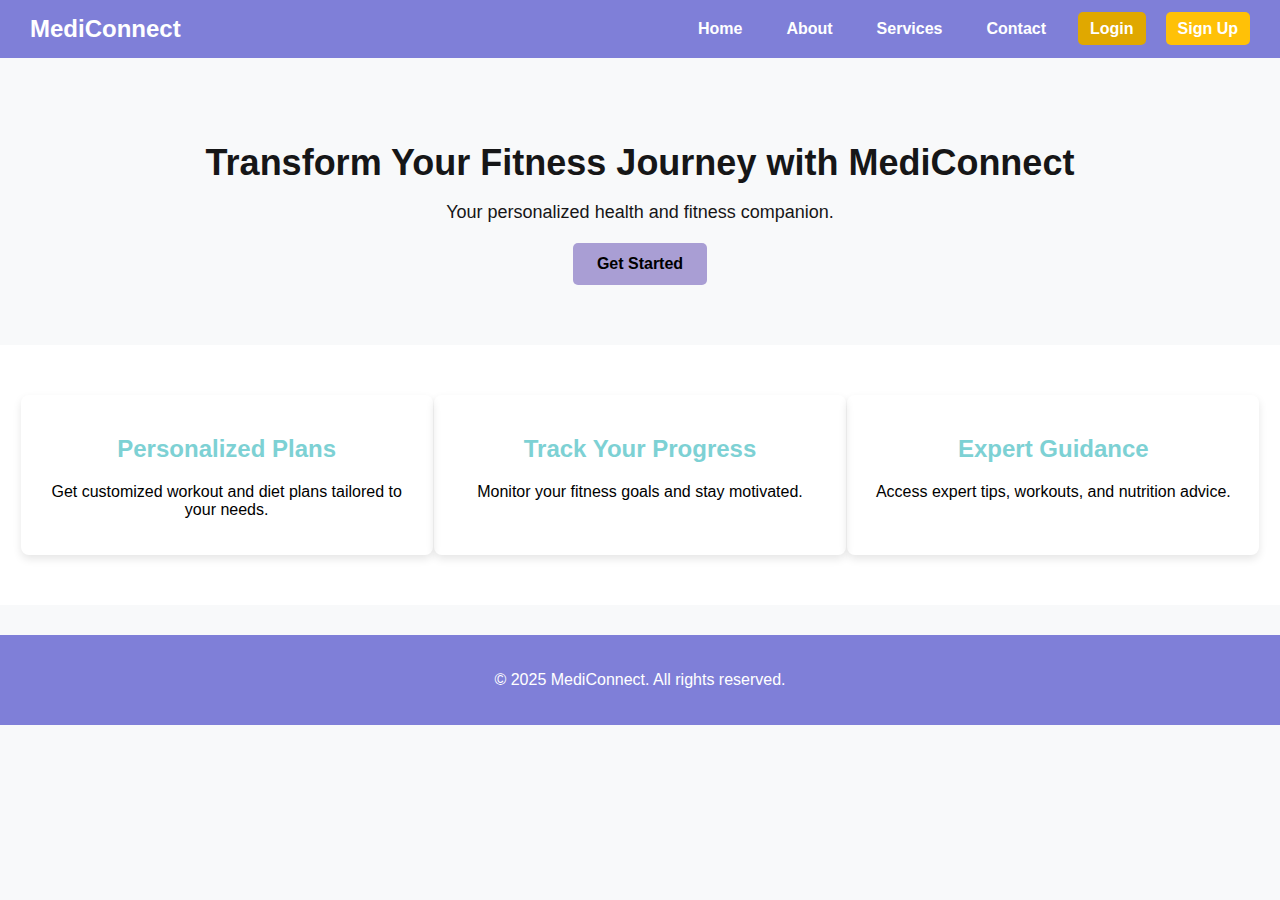
<file: index.html>
<!DOCTYPE html>
<html lang="en">
<head>
    <meta charset="UTF-8">
    <meta name="viewport" content="width=device-width, initial-scale=1.0">
    <title>MediConnect - Home</title>
    <link rel="stylesheet" href="style.css">
</head>
<body>
    <header>
        <div class="logo">MediConnect</div>
        <nav>
            <ul>
                <li><a href="home.html">Home</a></li>
                <li><a href="about.html">About</a></li>
                <li><a href="service.html">Services</a></li>
                <li><a href="contact.html">Contact</a></li>
                <li><a href="login.html" class="login-btn">Login</a></li>
                <li><a href="signup.html" class="signup-btn">Sign Up</a></li>
            </ul>
        </nav>
    </header>

    <section class="hero">
        <h1>Transform Your Fitness Journey with MediConnect</h1>
        <p>Your personalized health and fitness companion.</p>
        <a href="signup.html" class="cta-btn">Get Started</a>
    </section>

    <section class="features">
        <div class="feature">
            <h2>Personalized Plans</h2>
            <p>Get customized workout and diet plans tailored to your needs.</p>
        </div>
        <div class="feature">
            <h2>Track Your Progress</h2>
            <p>Monitor your fitness goals and stay motivated.</p>
        </div>
        <div class="feature">
            <h2>Expert Guidance</h2>
            <p>Access expert tips, workouts, and nutrition advice.</p>
        </div>
    </section>

    <footer>
        <p>&copy; 2025 MediConnect. All rights reserved.</p>
    </footer>
</body>
</html>
</file>
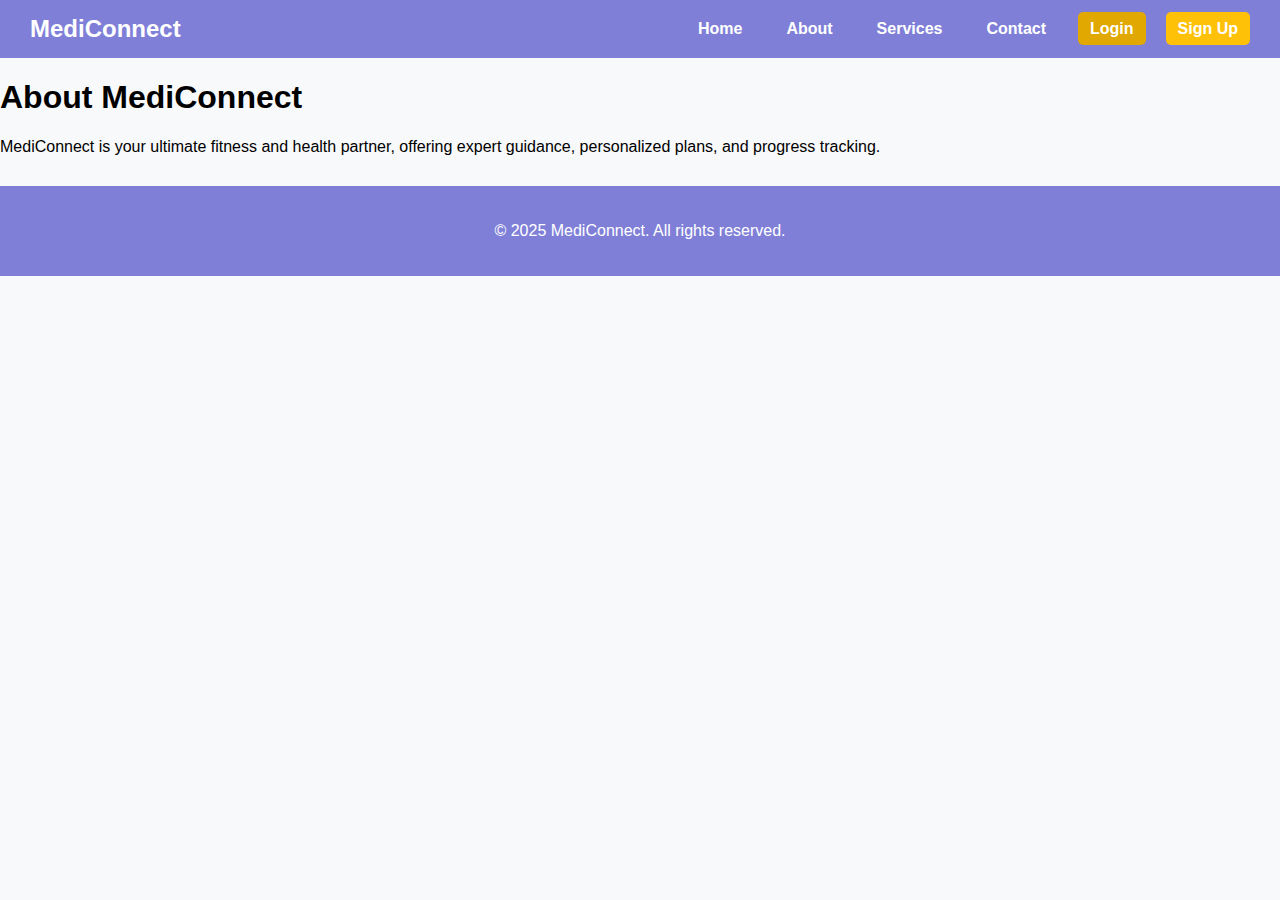
<file: about.html>
<!DOCTYPE html>
<html lang="en">
<head>
    <meta charset="UTF-8">
    <meta name="viewport" content="width=device-width, initial-scale=1.0">
    <title>About MediConnect</title>
    <link rel="stylesheet" href="style.css">
</head>
<body>
    <header>
        <div class="logo">MediConnect</div>
        <nav>
            <ul>
                <li><a href="home.html">Home</a></li>
                <li><a href="about.html">About</a></li>
                <li><a href="service.html">Services</a></li>
                <li><a href="contact.html">Contact</a></li>
                <li><a href="login.html" class="login-btn">Login</a></li>
                <li><a href="signup.html" class="signup-btn">Sign Up</a></li>
            </ul>
        </nav>
    </header>

    <section class="about">
        <h1>About MediConnect</h1>
        <p>MediConnect is your ultimate fitness and health partner, offering expert guidance, personalized plans, and progress tracking.</p>
    </section>
    
    <footer>
        <p>&copy; 2025 MediConnect. All rights reserved.</p>
    </footer>
</body>
</html>
</file>
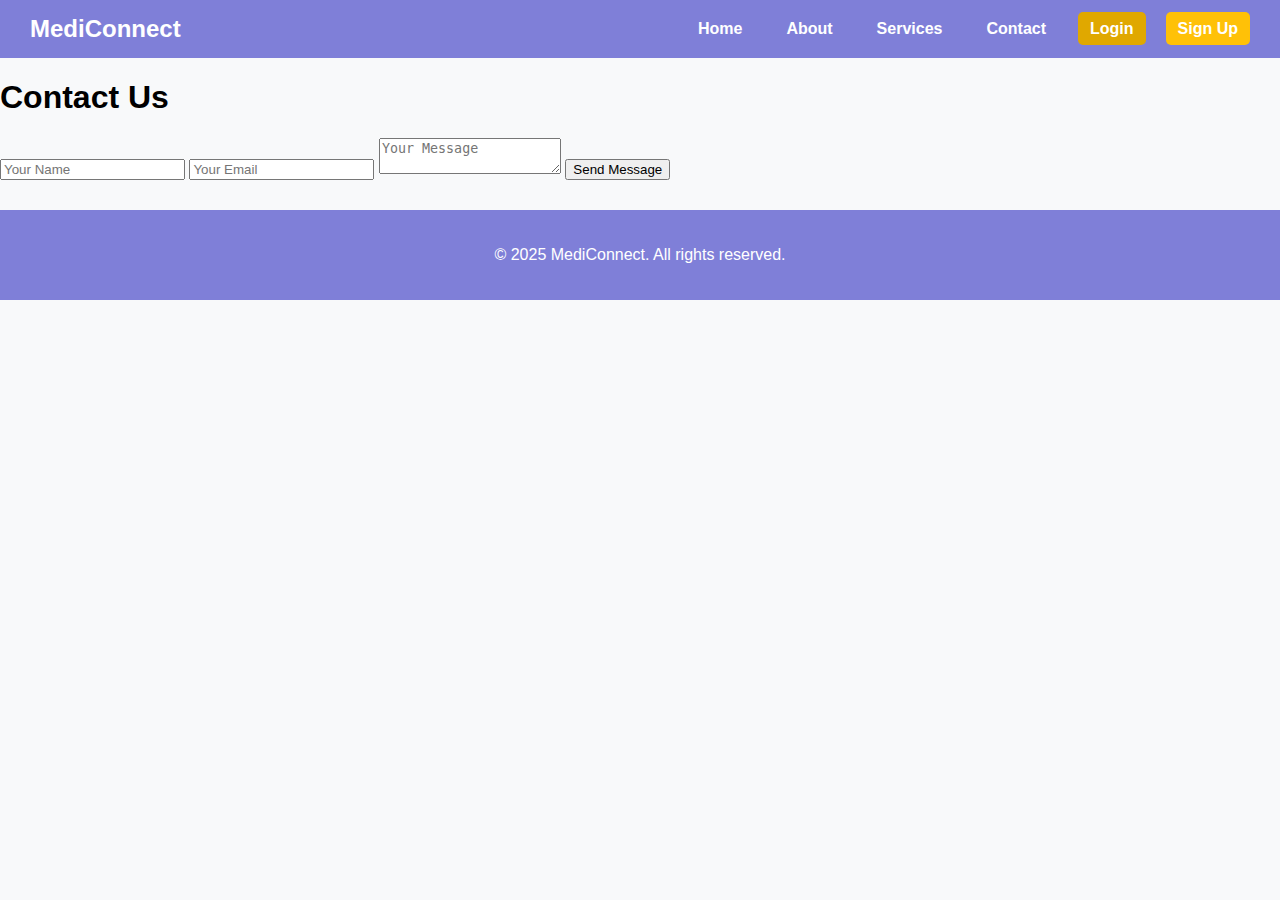
<file: contact.html>
<!DOCTYPE html>
<html lang="en">
<head>
    <meta charset="UTF-8">
    <meta name="viewport" content="width=device-width, initial-scale=1.0">
    <title>Contact Us - MediConnect</title>
    <link rel="stylesheet" href="style.css">
</head>
<body>
    <header>
        <div class="logo">MediConnect</div>
        <nav>
            <ul>
                <li><a href="home.html">Home</a></li>
                <li><a href="about.html">About</a></li>
                <li><a href="service.html">Services</a></li>
                <li><a href="contact.html">Contact</a></li>
                <li><a href="login.html" class="login-btn">Login</a></li>
                <li><a href="signup.html" class="signup-btn">Sign Up</a></li>
            </ul>
        </nav>
    </header>

    <section class="contact">
        <h1>Contact Us</h1>
        <form>
            <input type="text" placeholder="Your Name" required>
            <input type="email" placeholder="Your Email" required>
            <textarea placeholder="Your Message" required></textarea>
            <button type="submit">Send Message</button>
        </form>
    </section>
    
    <footer>
        <p>&copy; 2025 MediConnect. All rights reserved.</p>
    </footer>
</body>
</html>
</file>
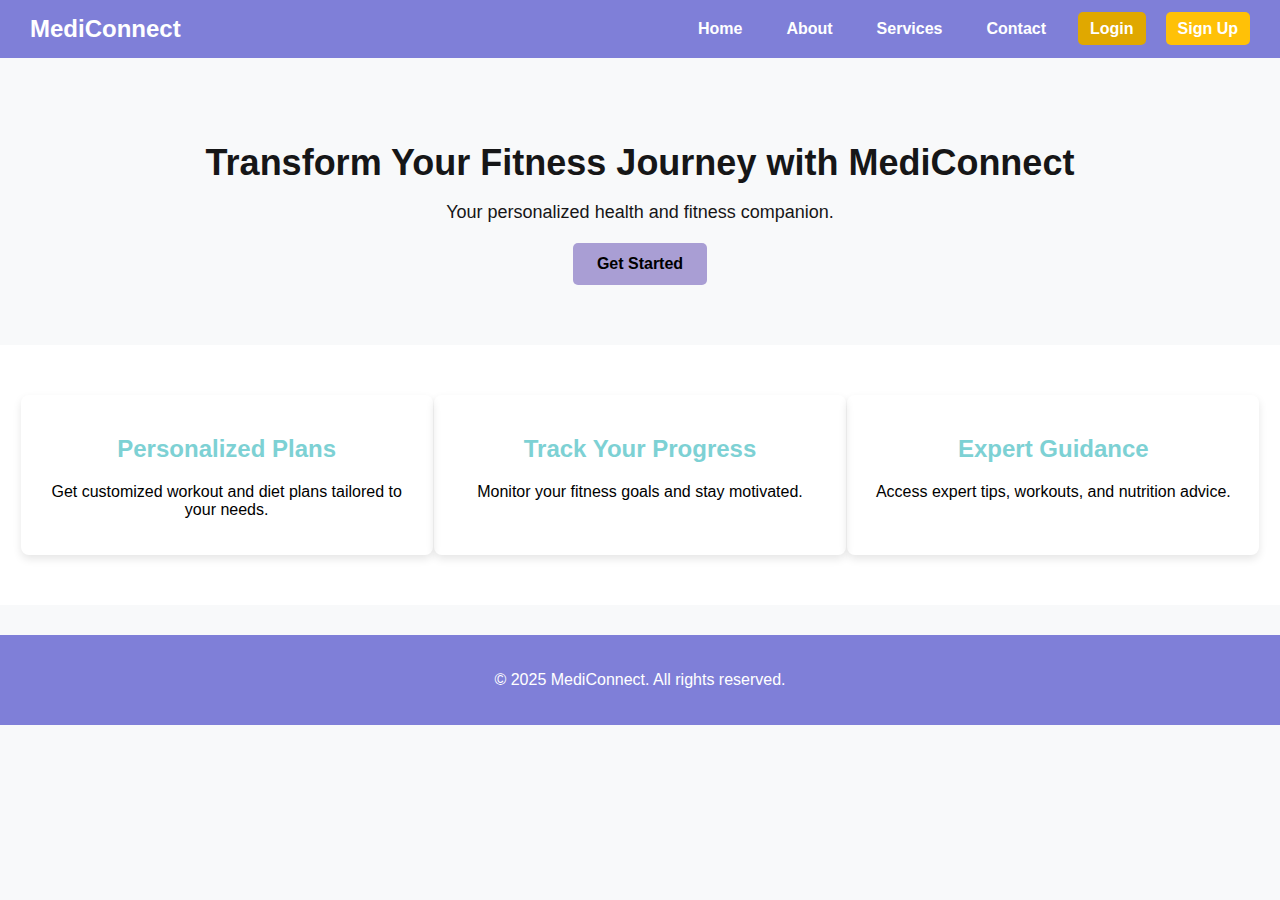
<file: home.html>
<!DOCTYPE html>
<html lang="en">
<head>
    <meta charset="UTF-8">
    <meta name="viewport" content="width=device-width, initial-scale=1.0">
    <title>MediConnect - Home</title>
    <link rel="stylesheet" href="home.css">
</head>
<body>
    <header>
        <div class="logo">MediConnect</div>
        <nav>
            <ul>
                <li><a href="home.html">Home</a></li>
                <li><a href="about.html">About</a></li>
                <li><a href="service.html">Services</a></li>
                <li><a href="contact.html">Contact</a></li>
                <li><a href="login.html" class="login-btn">Login</a></li>
                <li><a href="signup.html" class="signup-btn">Sign Up</a></li>
            </ul>
        </nav>
    </header>

    <section class="hero">
        <h1>Transform Your Fitness Journey with MediConnect</h1>
        <p>Your personalized health and fitness companion.</p>
        <a href="signup.html" class="cta-btn">Get Started</a>
    </section>

    <section class="features">
        <div class="feature">
            <h2>Personalized Plans</h2>
            <p>Get customized workout and diet plans tailored to your needs.</p>
        </div>
        <div class="feature">
            <h2>Track Your Progress</h2>
            <p>Monitor your fitness goals and stay motivated.</p>
        </div>
        <div class="feature">
            <h2>Expert Guidance</h2>
            <p>Access expert tips, workouts, and nutrition advice.</p>
        </div>
    </section>

    <footer>
        <p>&copy; 2025 MediConnect. All rights reserved.</p>
    </footer>
</body>
</html>
</file>
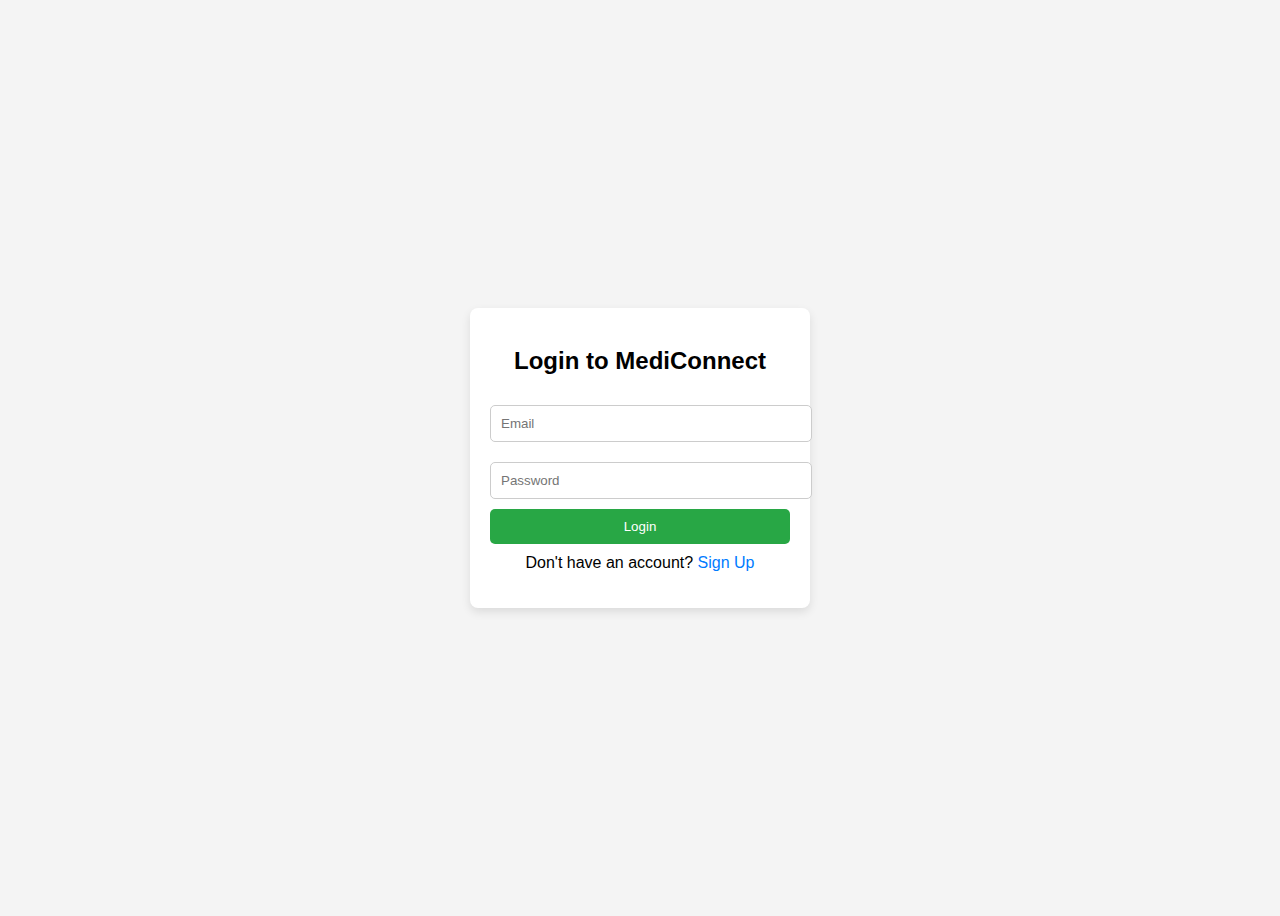
<file: login.html>
<!DOCTYPE html>
<html lang="en">
<head>
    <meta charset="UTF-8">
    <meta name="viewport" content="width=device-width, initial-scale=1.0">
    <title>MediConnect - Login</title>
    <link rel="stylesheet" href="login.css">
</head>
<body>
    <div class="container">
        <h2>Login to MediConnect</h2>
        <form action="#" method="POST">
            <input type="email" placeholder="Email" required>
            <input type="password" placeholder="Password" required>
            <button type="submit">Login</button>
            <p>Don't have an account? <a href="signup.html">Sign Up</a></p>
        </form>
    </div>
</body>
</html>
</file>
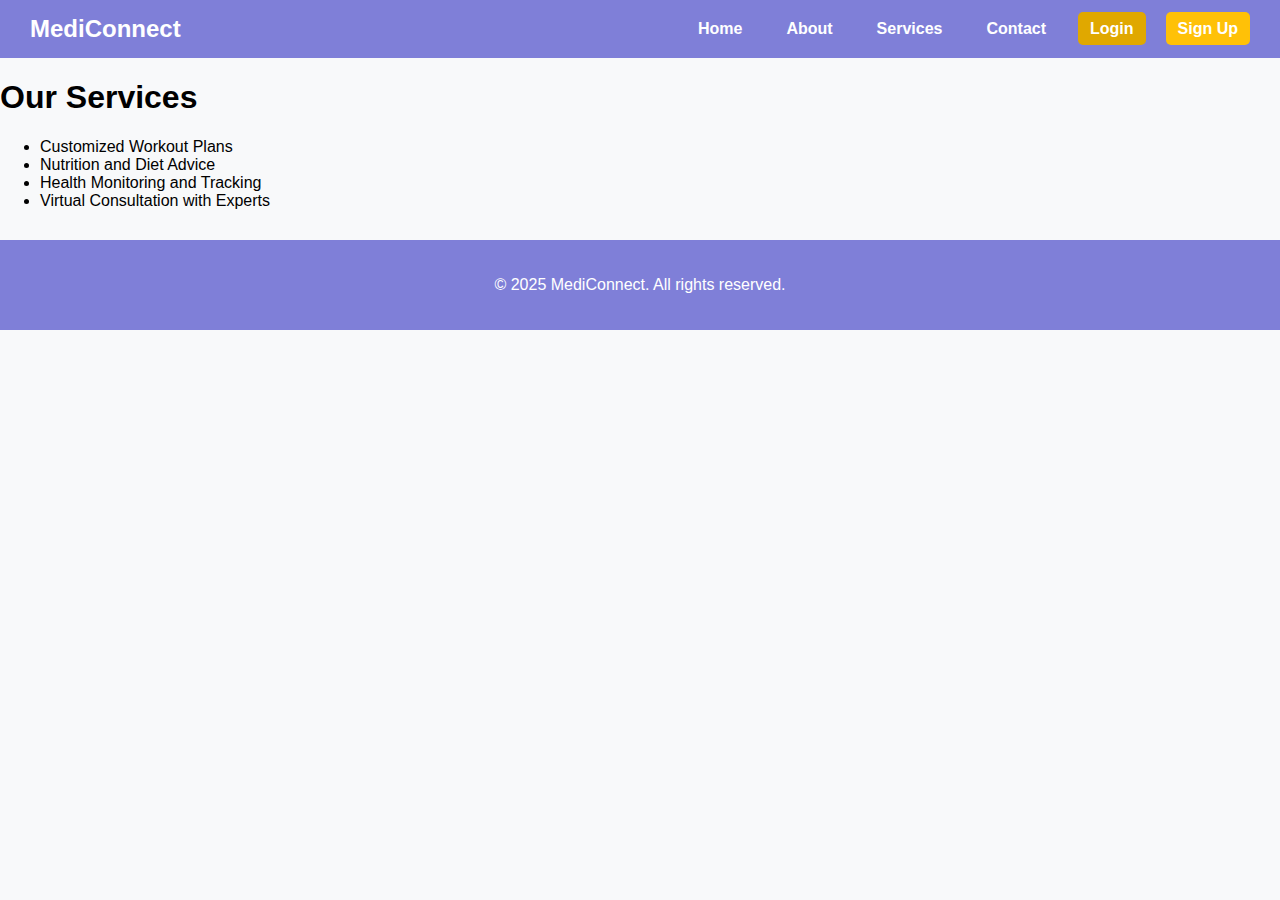
<file: service.html>
<!DOCTYPE html>
<html lang="en">
<head>
    <meta charset="UTF-8">
    <meta name="viewport" content="width=device-width, initial-scale=1.0">
    <title>Our Services - MediConnect</title>
    <link rel="stylesheet" href="style.css">
</head>
<body>
    <header>
        <div class="logo">MediConnect</div>
        <nav>
            <ul>
                <li><a href="home.html">Home</a></li>
                <li><a href="about.html">About</a></li>
                <li><a href="service.html">Services</a></li>
                <li><a href="contact.html">Contact</a></li>
                <li><a href="login.html" class="login-btn">Login</a></li>
                <li><a href="signup.html" class="signup-btn">Sign Up</a></li>
            </ul>
        </nav>
    </header>

    <section class="services">
        <h1>Our Services</h1>
        <ul>
            <li>Customized Workout Plans</li>
            <li>Nutrition and Diet Advice</li>
            <li>Health Monitoring and Tracking</li>
            <li>Virtual Consultation with Experts</li>
        </ul>
    </section>
    
    <footer>
        <p>&copy; 2025 MediConnect. All rights reserved.</p>
    </footer>
</body>
</html>
</file>
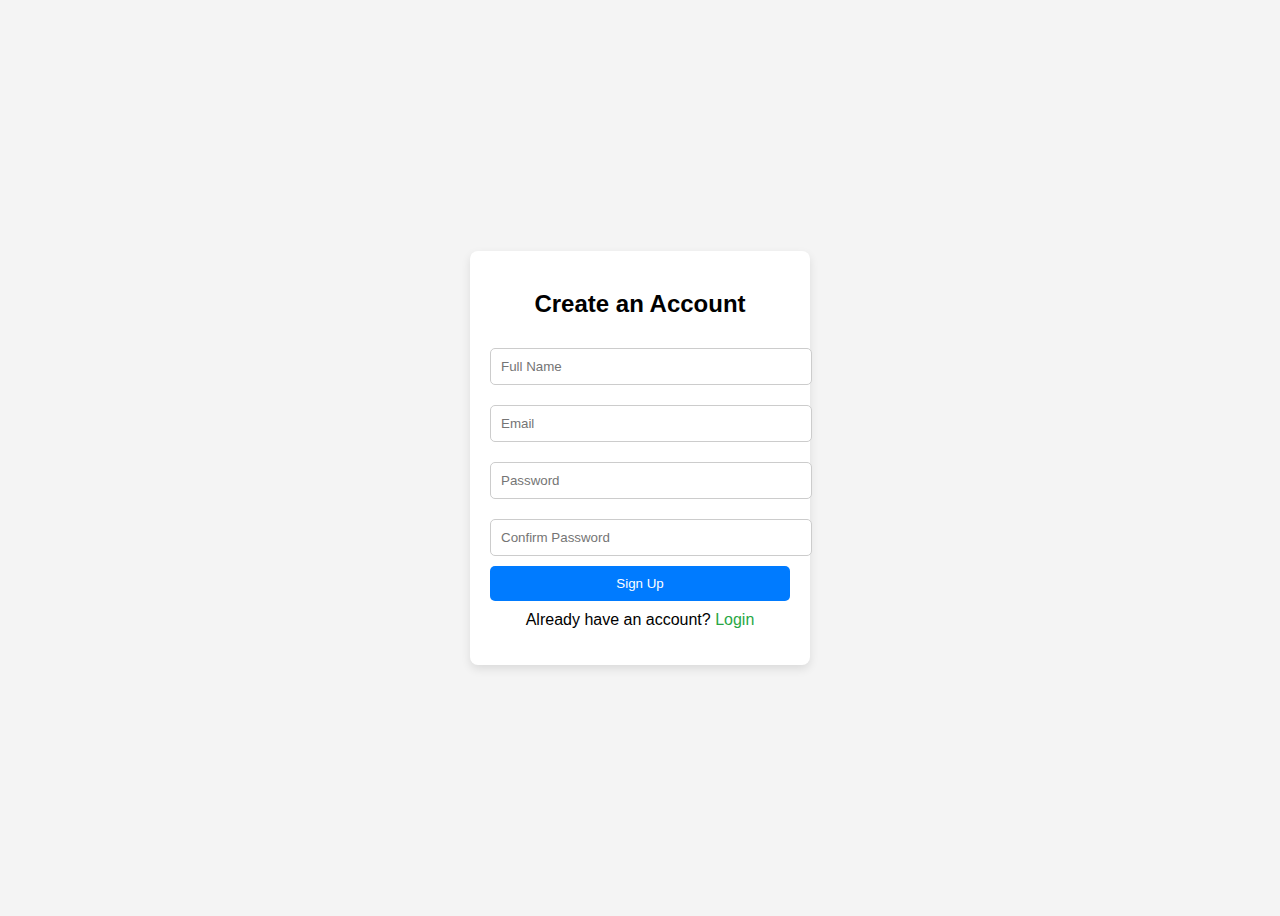
<file: signup.html>
<!DOCTYPE html>
<html lang="en">
<head>
    <meta charset="UTF-8">
    <meta name="viewport" content="width=device-width, initial-scale=1.0">
    <title>MediConnect - Sign Up</title>
    <link rel="stylesheet" href="signup.css">
</head>
<body>
    <div class="container">
        <h2>Create an Account</h2>
        <form action="#" method="POST">
            <input type="text" placeholder="Full Name" required>
            <input type="email" placeholder="Email" required>
            <input type="password" placeholder="Password" required>
            <input type="password" placeholder="Confirm Password" required>
            <button type="submit">Sign Up</button>
            <p>Already have an account? <a href="login.html">Login</a></p>
        </form>
    </div>
</body>
</html>
</file>
<file: style.css>
/* General Styles */
body {
    font-family: Arial, sans-serif;
    margin: 0;
    padding: 0;
    background-color: #f8f9fa;
}

/* Header */
header {
    display: flex;
    justify-content: space-between;
    align-items: center;
    background-color: rgb(127, 127, 216);
    padding: 15px 30px;
    color: white;
}

.logo {
    font-size: 24px;
    font-weight: bold;
}

nav ul {
    list-style: none;
    margin: 0;
    padding: 0;
    display: flex;
}

nav ul li {
    margin-left: 20px;
}

nav ul li a {
    color: white;
    text-decoration: none;
    font-weight: bold;
    padding: 8px 12px;
    border-radius: 5px;
}

nav ul li .login-btn {
    background-color: #e0a800;;
    padding: 8px 12px;
}

nav ul li .signup-btn {
    background-color: #ffc107;
    padding: 8px 12px;
}

nav ul li a:hover {
    opacity: 0.8;
}

/* Hero Section */
.hero {
    text-align: center;
    padding: 60px 20px;
    background: url('https://source.unsplash.com/1600x900/?fitness,gym') no-repeat center center/cover;
    color: rgb(22, 22, 23);
}

.hero h1 {
    font-size: 36px;
    margin-bottom: 10px;
}

.hero p {
    font-size: 18px;
    margin-bottom: 20px;
}

.cta-btn {
    display: inline-block;
    padding: 12px 24px;
    background-color: #a99ed4;
    color: black;
    font-weight: bold;
    text-decoration: none;
    border-radius: 5px;
}

.cta-btn:hover {
    background-color: #e0a800;
}

/* Features Section */
.features {
    display: flex;
    justify-content: space-around;
    padding: 50px 20px;
    background-color: white;
    text-align: center;
}

.feature {
    width: 30%;
    background: #0e0e0e00;
    padding: 20px;
    border-radius: 8px;
    box-shadow: 0px 4px 8px rgba(0, 0, 0, 0.1);
}

.feature h2 {
    color: #7dd1d4;
}

.feature p {
    font-size: 16px;
}

/* Footer */
footer {
    text-align: center;
    padding: 20px;
    background-color:rgb(127, 127, 216) ;
    color: white;
    margin-top: 30px;
}
</file>
<file: home.css>
/* General Styles */
body {
    font-family: Arial, sans-serif;
    margin: 0;
    padding: 0;
    background-color: #f8f9fa;
}

/* Header */
header {
    display: flex;
    justify-content: space-between;
    align-items: center;
    background-color: rgb(127, 127, 216);
    padding: 15px 30px;
    color: white;
}

.logo {
    font-size: 24px;
    font-weight: bold;
}

nav ul {
    list-style: none;
    margin: 0;
    padding: 0;
    display: flex;
}

nav ul li {
    margin-left: 20px;
}

nav ul li a {
    color: white;
    text-decoration: none;
    font-weight: bold;
    padding: 8px 12px;
    border-radius: 5px;
}

nav ul li .login-btn {
    background-color: #e0a800;;
    padding: 8px 12px;
}

nav ul li .signup-btn {
    background-color: #ffc107;
    padding: 8px 12px;
}

nav ul li a:hover {
    opacity: 0.8;
}

/* Hero Section */
.hero {
    text-align: center;
    padding: 60px 20px;
    background: url('https://source.unsplash.com/1600x900/?fitness,gym') no-repeat center center/cover;
    color: rgb(22, 22, 23);
}

.hero h1 {
    font-size: 36px;
    margin-bottom: 10px;
}

.hero p {
    font-size: 18px;
    margin-bottom: 20px;
}

.cta-btn {
    display: inline-block;
    padding: 12px 24px;
    background-color: #a99ed4;
    color: black;
    font-weight: bold;
    text-decoration: none;
    border-radius: 5px;
}

.cta-btn:hover {
    background-color: #e0a800;
}

/* Features Section */
.features {
    display: flex;
    justify-content: space-around;
    padding: 50px 20px;
    background-color: white;
    text-align: center;
}

.feature {
    width: 30%;
    background: #0e0e0e00;
    padding: 20px;
    border-radius: 8px;
    box-shadow: 0px 4px 8px rgba(0, 0, 0, 0.1);
}

.feature h2 {
    color: #7dd1d4;
}

.feature p {
    font-size: 16px;
}

/* Footer */
footer {
    text-align: center;
    padding: 20px;
    background-color:rgb(127, 127, 216) ;
    color: white;
    margin-top: 30px;
}
</file>
<file: login.css>
body {
    font-family: Arial, sans-serif;
    background-color: #f4f4f4;
    display: flex;
    justify-content: center;
    align-items: center;
    height: 100vh;
}

.container {
    background: white;
    padding: 20px;
    width: 300px;
    text-align: center;
    border-radius: 8px;
    box-shadow: 0px 4px 10px rgba(0, 0, 0, 0.1);
}

h2 {
    margin-bottom: 20px;
}

input {
    width: 100%;
    padding: 10px;
    margin: 10px 0;
    border: 1px solid #ccc;
    border-radius: 5px;
}

button {
    width: 100%;
    padding: 10px;
    background-color: #28a745;
    color: white;
    border: none;
    border-radius: 5px;
    cursor: pointer;
}

button:hover {
    background-color: #218838;
}

p {
    margin-top: 10px;
}

a {
    color: #007bff;
    text-decoration: none;
}

a:hover {
    text-decoration: underline;
}
</file>
<file: signup.css>
body {
    font-family: Arial, sans-serif;
    background-color: #f4f4f4;
    display: flex;
    justify-content: center;
    align-items: center;
    height: 100vh;
}

.container {
    background: white;
    padding: 20px;
    width: 300px;
    text-align: center;
    border-radius: 8px;
    box-shadow: 0px 4px 10px rgba(0, 0, 0, 0.1);
}

h2 {
    margin-bottom: 20px;
}

input {
    width: 100%;
    padding: 10px;
    margin: 10px 0;
    border: 1px solid #ccc;
    border-radius: 5px;
}

button {
    width: 100%;
    padding: 10px;
    background-color: #007bff;
    color: white;
    border: none;
    border-radius: 5px;
    cursor: pointer;
}

button:hover {
    background-color: #0056b3;
}

p {
    margin-top: 10px;
}

a {
    color: #28a745;
    text-decoration: none;
}

a:hover {
    text-decoration: underline;
}
</file>
